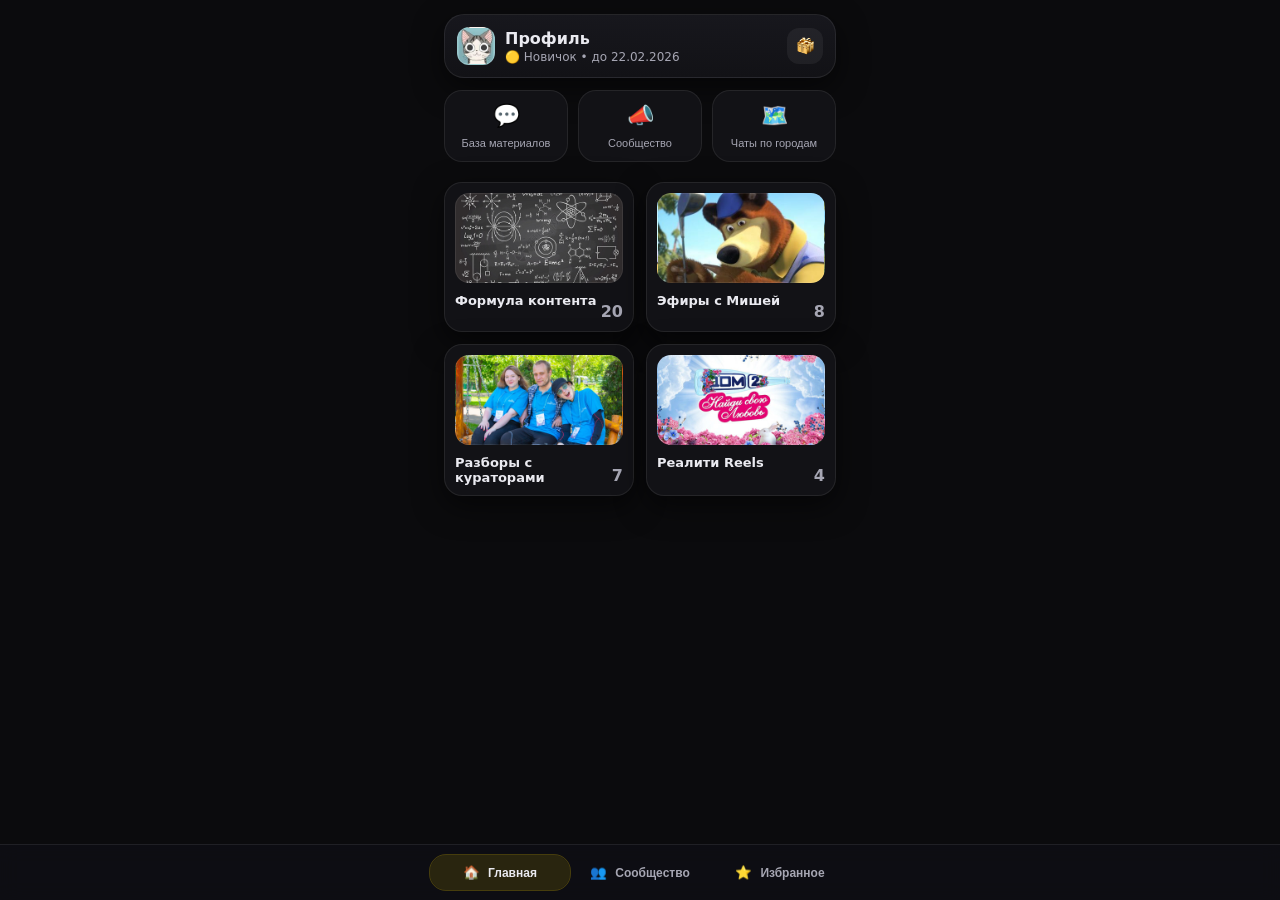
<file: index.html>
<!doctype html>
<html lang="ru">
<head>
  <meta charset="utf-8" />
  <meta name="viewport" content="width=device-width,initial-scale=1" />
  <title>Mini App</title>

  <link rel="stylesheet" href="./styles.css?v=11" />
</head>
<body>
  <div class="app">

    <header class="header">
      <div class="user-card">
        <div class="avatar"></div>

        <div class="user-info">
          <div class="user-name" id="headerTitle">Профиль</div>
          <div class="user-sub" id="headerSub">🟡 Новичок • до 22.02.2026</div>
        </div>


        <button class="icon-btn tap hidden" id="backBtn" title="Назад">←</button>
        <button class="icon-btn tap reward-btn" id="openRewards" title="Подарки"></button>
      </div>


      <div class="quick-actions">
        <button class="qa tap" data-go="materials">
          <div class="qa-ico">💬</div>
          <div class="qa-txt">База материалов</div>
        </button>
        <button class="qa tap" data-go="community">
          <div class="qa-ico">📣</div>
          <div class="qa-txt">Сообщество</div>
        </button>
        <button class="qa tap" data-go="chats">
          <div class="qa-ico">🗺️</div>
          <div class="qa-txt">Чаты по городам</div>
        </button>
      </div>
    </header>


    <main class="content" id="content">
      <div class="screens">

        <section class="screen active" data-screen="home">
  <div class="grid">
    <div class="card big tap">
      <div class="card-img cover formula"></div>
      <div class="card-title">Формула контента</div>
      <div class="card-meta">20</div>
    </div>

    <div class="card big tap">
      <div class="card-img cover live"></div>
      <div class="card-title">Эфиры с Мишей</div>
      <div class="card-meta">8</div>
    </div>

    <div class="card big tap">
      <div class="card-img cover review"></div>
      <div class="card-title">Разборы с кураторами</div>
      <div class="card-meta">7</div>
    </div>

    <div class="card big tap">
      <div class="card-img cover reels"></div>
      <div class="card-title">Реалити Reels</div>
      <div class="card-meta">4</div>
    </div>
  </div>
</section>



        <section class="screen" data-screen="materials">
          <div class="block">
            <h2>База материалов</h2>
            <p class="muted">заглушка на темы видосов</p>

            <div class="list">
              <button class="list-item tap">📌 Старт: что делать новичку</button>
              <button class="list-item tap">🧠 Контент: структура роликов</button>
              <button class="list-item tap">🎬 Монтаж: шаблоны и приемы</button>
              <button class="list-item tap">📈 Аналитика: метрики и рост</button>
            </div>
          </div>
        </section>


        <section class="screen" data-screen="community">
          <div class="block">
            <h2>Сообщество</h2>
            <p class="muted">zagluwka на посты ивенты и тд прочая тема</p>

            <div class="list">
              <button class="list-item tap">🔥 Еженедельный разбор</button>
              <button class="list-item tap">🎙️ Анонс эфира</button>
              <button class="list-item tap">🏆 Челлендж недели</button>
            </div>
          </div>
        </section>


        <section class="screen" data-screen="chats">
          <div class="block">
            <h2>Чаты по городам</h2>
            <p class="muted">zagluwka списка городов</p>

            <div class="grid2">
              <button class="chip tap">Москва</button>
              <button class="chip tap">Владивосток</button>
              <button class="chip tap">Казань</button>
              <button class="chip tap">Екатеринбург</button>
              <button class="chip tap">Новосибирск</button>
              <button class="chip tap">Арзамас</button>
              <button class="chip tap">Подольск</button>
              <button class="chip tap">Нью-Дели</button>
            </div>
          </div>
        </section>


        <section class="screen" data-screen="favorites">
          <div class="block">
            <h2>Избранное</h2>
            <p class="muted">Тут будут сохранённые материалы.</p>
          </div>
        </section>

      </div>
    </main>


    <nav class="tabbar">
      <button class="tab active tap" data-tab="home">🏠<span>Главная</span></button>
      <button class="tab tap" data-tab="community">👥<span>Сообщество</span></button>
      <button class="tab tap" data-tab="favorites">⭐<span>Избранное</span></button>
    </nav>


    <div class="modal-overlay" id="rewardsModal" aria-hidden="true">
      <div class="modal">
        <div class="modal-top">
          <div>
            <div class="modal-title">Прогресс разблокировки</div>
            <div class="modal-sub"><span id="progressTxt">1/12</span></div>
          </div>
          <button class="icon-btn tap" id="closeRewards">✖</button>
        </div>

        <div class="progress">
          <div class="progress-bar" id="progressBar"></div>
        </div>

        <h3 class="section-title">ПОДАРКИ ЗА ПРОДЛЕНИЕ</h3>
        <p class="muted">Прокручивай уровни вправо →</p>


        <div class="rewards-track" id="rewardsTrack"></div>

        <div class="modal-bottom muted">Тапни «Забрать» на доступном уровне</div>
      </div>
    </div>


    <div class="toast" id="toast" aria-hidden="true">
      <div class="toast-card">
        <div class="toast-dot"></div>
        <div class="toast-text" id="toastText">Готово</div>
      </div>
    </div>

  </div>

  <script src="https://telegram.org/js/telegram-web-app.js"></script>
  <script src="./app.js?v=11"></script>
</body>
</html>
</file>
<file: styles.css>
:root{
  --bg: #0b0b0d;
  --panel: #121216;
  --panel2:#17171d;
  --text:#eaeaf0;
  --muted:#a6a6b3;
  --accent:#f4d000;
  --border: rgba(255,255,255,.08);
  --shadow: 0 10px 30px rgba(0,0,0,.55);
  --r: 18px;
}

*{
  box-sizing:border-box;
  -webkit-tap-highlight-color: transparent;
}
html,body{height:100%}

body{
  margin:0;
  font-family: system-ui, -apple-system, Segoe UI, Roboto, Arial, sans-serif;
  background: var(--bg);
  color: var(--text);
}

.app{
  max-width: 420px;
  margin: 0 auto;
  min-height: 100vh;
  display:flex;
  flex-direction:column;
}

.hidden{display:none !important;}

.header{padding:14px 14px 10px}

.user-card{
  background: linear-gradient(180deg, var(--panel2), var(--panel));
  border:1px solid var(--border);
  border-radius: 20px;
  padding:12px;
  display:flex;
  align-items:center;
  gap:10px;
  box-shadow: var(--shadow);
}

.avatar{
  width:38px;
  height:38px;
  border-radius: 12px;

  background-image: url("./assets/avatar.jpg");
  background-size: cover;
  background-position: center;

  border:1px solid rgba(255,255,255,.10);
}


.user-info{flex:1; min-width:0}
.user-name{font-weight:800}
.user-sub{color:var(--muted); font-size:12px; margin-top:2px}

.icon-btn{
  border:none;
  background: rgba(255,255,255,.06);
  color: var(--text);
  padding:8px 10px;
  border-radius: 12px;
  cursor:pointer;
}

.quick-actions{
  margin-top:12px;
  display:grid;
  grid-template-columns: repeat(3, 1fr);
  gap:10px;
}

.qa{
  background: var(--panel);
  border:1px solid var(--border);
  border-radius: 18px;
  padding:12px 10px;
  display:flex;
  flex-direction:column;
  align-items:center;
  gap:8px;
  cursor:pointer;
  position: relative;
  overflow: hidden;
}
.qa-ico{font-size:22px}
.qa-txt{font-size:11px; color:var(--muted); text-align:center}

.content{flex:1; padding:10px 14px 90px}

.screens{position:relative;}
.screen{
  display:none;
  opacity:0;
  transform: translateY(6px);
}
.screen.active{
  display:block;
  animation: screenIn .18s ease-out forwards;
}
@keyframes screenIn{
  to {opacity:1; transform: translateY(0);}
}

.grid{
  display:grid;
  grid-template-columns: 1fr 1fr;
  gap:12px;
}

.card{
  background: var(--panel);
  border:1px solid var(--border);
  border-radius: 18px;
  padding:10px;
  position:relative;
  box-shadow: var(--shadow);
  overflow:hidden;
  min-height: 150px;
}

.card-img{
  height:90px;
  border-radius: 14px;
  border:1px solid rgba(255,255,255,.07);
  background-size: cover;
  background-position: center;
}


.card-title{margin-top:10px; font-weight:800; font-size:13px}
.card-meta{
  position:absolute;
  right:10px; bottom:10px;
  color: var(--muted);
  font-weight:800;
}

.block{
  background: var(--panel);
  border:1px solid var(--border);
  border-radius: 18px;
  padding:14px;
  box-shadow: var(--shadow);
}

.list{
  margin-top:12px;
  display:flex;
  flex-direction:column;
  gap:10px;
}
.list-item{
  width:100%;
  text-align:left;
  border:none;
  background: rgba(255,255,255,.04);
  color: var(--text);
  padding:12px 12px;
  border-radius: 16px;
  cursor:pointer;
  border:1px solid rgba(255,255,255,.06);
  position:relative;
  overflow:hidden;
  font-weight:700;
}

.grid2{
  margin-top:12px;
  display:grid;
  grid-template-columns: 1fr 1fr;
  gap:10px;
}
.chip{
  border:none;
  background: rgba(255,255,255,.04);
  color: var(--text);
  padding:12px;
  border-radius: 16px;
  cursor:pointer;
  border:1px solid rgba(255,255,255,.06);
  font-weight:800;
  position:relative;
  overflow:hidden;
}

.tabbar{
  position:fixed;
  left:0; right:0; bottom:0;
  background: rgba(15,15,20,.92);
  border-top: 1px solid var(--border);
  padding:10px 12px;
  display:flex;
  justify-content:center;
  backdrop-filter: blur(10px);
}

.tabbar .tab{
  width: 140px;
  max-width: 34%;
  border:none;
  background: transparent;
  color: var(--muted);
  cursor:pointer;
  padding:10px 8px;
  border-radius: 16px;
  display:flex;
  gap:8px;
  align-items:center;
  justify-content:center;
  font-weight:800;
  position: relative;
  overflow: hidden;
}
.tabbar .tab span{font-size:12px}
.tabbar .tab.active{
  background: rgba(244,208,0,.12);
  color: var(--text);
  outline: 1px solid rgba(244,208,0,.25);
}


.modal-overlay{
  position:fixed;
  inset:0;
  background: rgba(0,0,0,.0);
  display:none;
  align-items:flex-start;
  justify-content:center;
  padding: 18px 14px;
  transition: background .18s ease;
}
.modal-overlay.open{
  display:flex;
  background: rgba(0,0,0,.62);
}

.modal{
  width: 100%;
  max-width: 420px;
  background: linear-gradient(180deg, var(--panel2), var(--panel));
  border:1px solid var(--border);
  border-radius: 22px;
  box-shadow: var(--shadow);
  padding:14px;
  max-height: 86vh;
  overflow:auto;
  transform: translateY(14px);
  opacity: 0.0;
}
.modal-overlay.open .modal{
  animation: pop .20s ease-out forwards;
}
@keyframes pop{
  to{transform: translateY(0); opacity:1;}
}

.modal-top{
  display:flex;
  justify-content:space-between;
  align-items:flex-start;
  gap:10px;
}

.modal-title{font-weight:900}
.modal-sub{color:var(--accent); font-weight:900; margin-top:2px}

.progress{
  margin:12px 0 14px;
  height:10px;
  background: rgba(255,255,255,.06);
  border-radius: 999px;
  overflow:hidden;
  border:1px solid var(--border);
}
.progress-bar{
  height:100%;
  background: var(--accent);
  width: 8%;
  transition: width .22s ease;
}

.section-title{margin: 0; letter-spacing:.04em; font-size:12px}
.muted{color:var(--muted); font-size:12px; margin-top:6px}

.rewards-track{
  margin-top:12px;
  display:flex;
  gap:10px;
  overflow:auto;
  padding-bottom: 6px;
  scroll-snap-type: x mandatory;
  -webkit-overflow-scrolling: touch;
}
.rewards-track::-webkit-scrollbar{height:6px}
.rewards-track::-webkit-scrollbar-thumb{background: rgba(255,255,255,.12); border-radius: 999px}

.reward{
  min-width: 180px;
  flex: 0 0 auto;
  border:1px solid var(--border);
  border-radius: 18px;
  padding:10px;
  background: rgba(255,255,255,.03);
  scroll-snap-align: start;
}
.reward.active{outline:1px solid rgba(244,208,0,.35)}
.reward.locked{opacity:.65}

.reward-head{
  font-size:12px;
  font-weight:900;
  display:flex;
  justify-content:space-between;
  gap:8px;
}
.reward-head span{color: var(--accent)}
.reward-body{
  margin-top:10px;
  display:flex;
  flex-direction:column;
  gap:10px;
}
.reward-img{
  height:62px;
  border-radius: 14px;
  background: linear-gradient(135deg, rgba(255,255,255,.06), rgba(244,208,0,.10));
  border:1px solid rgba(255,255,255,.07);
}
.pill{
  border:none;
  background: var(--accent);
  color: #111;
  font-weight:1000;
  padding:10px 12px;
  border-radius: 999px;
  cursor:pointer;
  position:relative;
  overflow:hidden;
}
.pill[disabled]{opacity:.55; cursor:not-allowed}

.modal-bottom{margin-top:12px; text-align:center}

.tap{
  user-select:none;
  -webkit-user-select:none;
  touch-action: manipulation;
  transition: transform .12s ease, filter .12s ease, opacity .12s ease, background .12s ease;
  will-change: transform;
}
.tap:active{
  transform: scale(0.985);
  filter: brightness(1.08);
}
.tap::after{
  content:"";
  position:absolute;
  inset:-2px;
  border-radius: inherit;
  background: rgba(255,255,255,.06);
  opacity:0;
  transition: opacity .16s ease;
  pointer-events:none;
}
.tap:active::after{opacity: 1;}

.card.tap, .qa.tap, .tab.tap, .icon-btn.tap, .pill.tap, .list-item.tap, .chip.tap{
  position: relative;
  overflow: hidden;
}

.toast{
  position:fixed;
  left:0; right:0; bottom:84px;
  display:flex;
  justify-content:center;
  pointer-events:none;
  opacity:0;
  transform: translateY(10px);
  transition: opacity .18s ease, transform .18s ease;
}
.toast.show{
  opacity:1;
  transform: translateY(0);
}
.toast-card{
  display:flex;
  align-items:center;
  gap:10px;
  background: rgba(18,18,22,.92);
  border:1px solid rgba(255,255,255,.10);
  box-shadow: var(--shadow);
  color: var(--text);
  padding:10px 12px;
  border-radius: 16px;
  backdrop-filter: blur(10px);
}
.toast-dot{
  width:10px;height:10px;border-radius:999px;
  background: var(--accent);
}
.toast-text{font-weight:800; font-size:13px}

.cover{
  height:90px;
  border-radius: 14px;
  background-size: cover;
  background-position: center;
  border:1px solid rgba(255,255,255,.07);
}

.cover.formula{
  background-image: url("./assets/formula.jpg");
}

.cover.live{
  background-image: url("./assets/live.jpg");
}

.cover.review{
  background-image: url("./assets/review.jpg");
}

.cover.reels{
  background-image: url("./assets/reels.jpg");
}

.reward-btn{
  width:36px;
  height:36px;

  background-color: rgba(255,255,255,.06);
  background-image: url("./assets/gift.png");
  background-repeat: no-repeat;
  background-position: center;
  background-size: 35px;

  border-radius: 12px;
}
</file>
